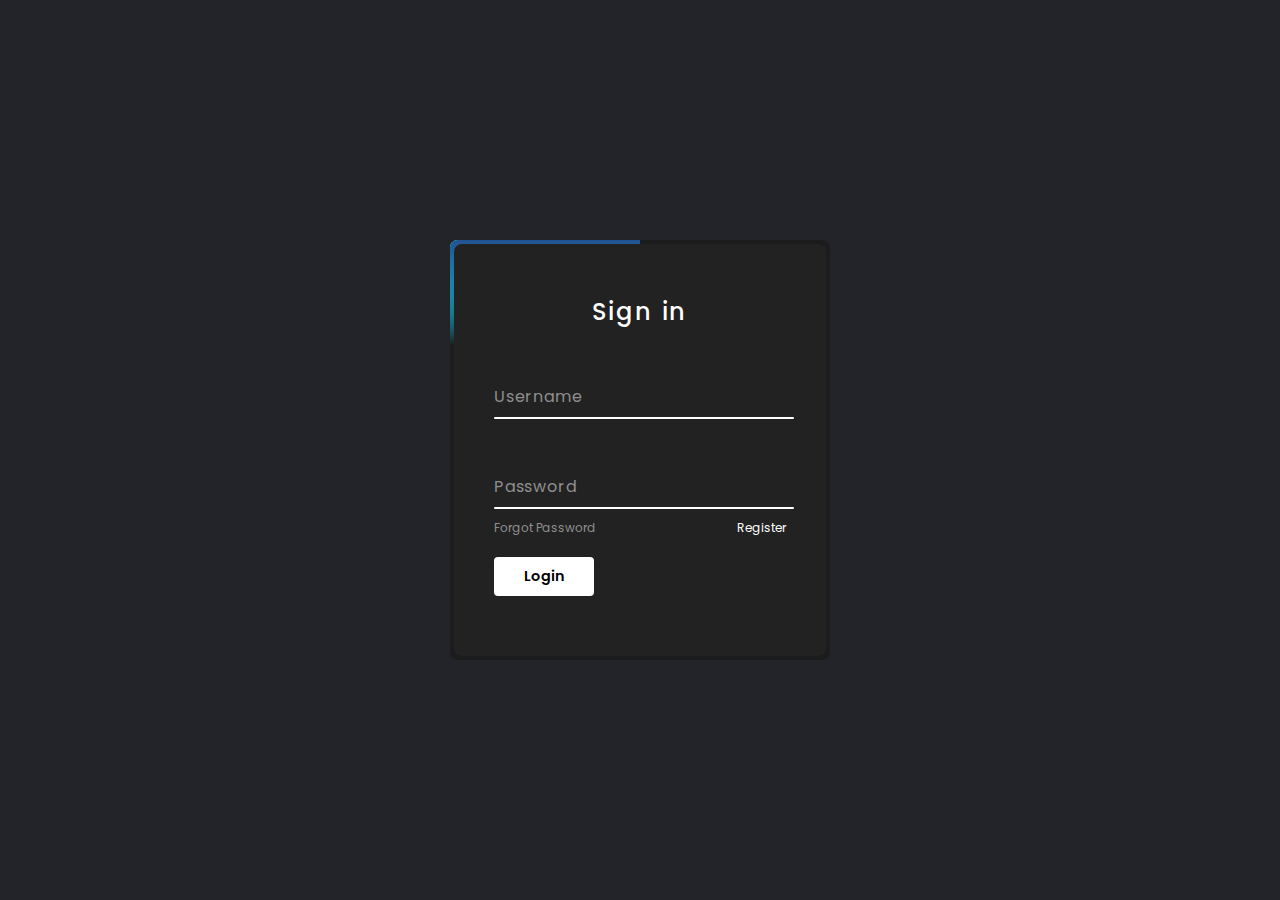
<file: index.html>
<!DOCTYPE html>
<html lang="en">
<head>
  <meta charset="UFT-8">
  <title>Final Project</title>
  <link rel="stylesheet" href="login.css">
</head>

<body>
  <div class="box">
    <span class="borderLine"></span>
    <form action="login.php" method="post">
      <h2>Sign in</h2>
      <div class="inputBox">
        <input type="text" required="required" name="username">
        <span>Username</span>
        <i></i>
      </div>
      <div class="inputBox">
        <input type="password" required="required" name="password">
        <span>Password</span>
        <i></i>
      </div>
      <div class="links">
        <a href="forgotpwd.html">Forgot Password</a>
        <a href="register.html">Register</a>
      </div>
      <input type="submit" value="Login">
    </form>
  </div>

</body>
</html>
</file>
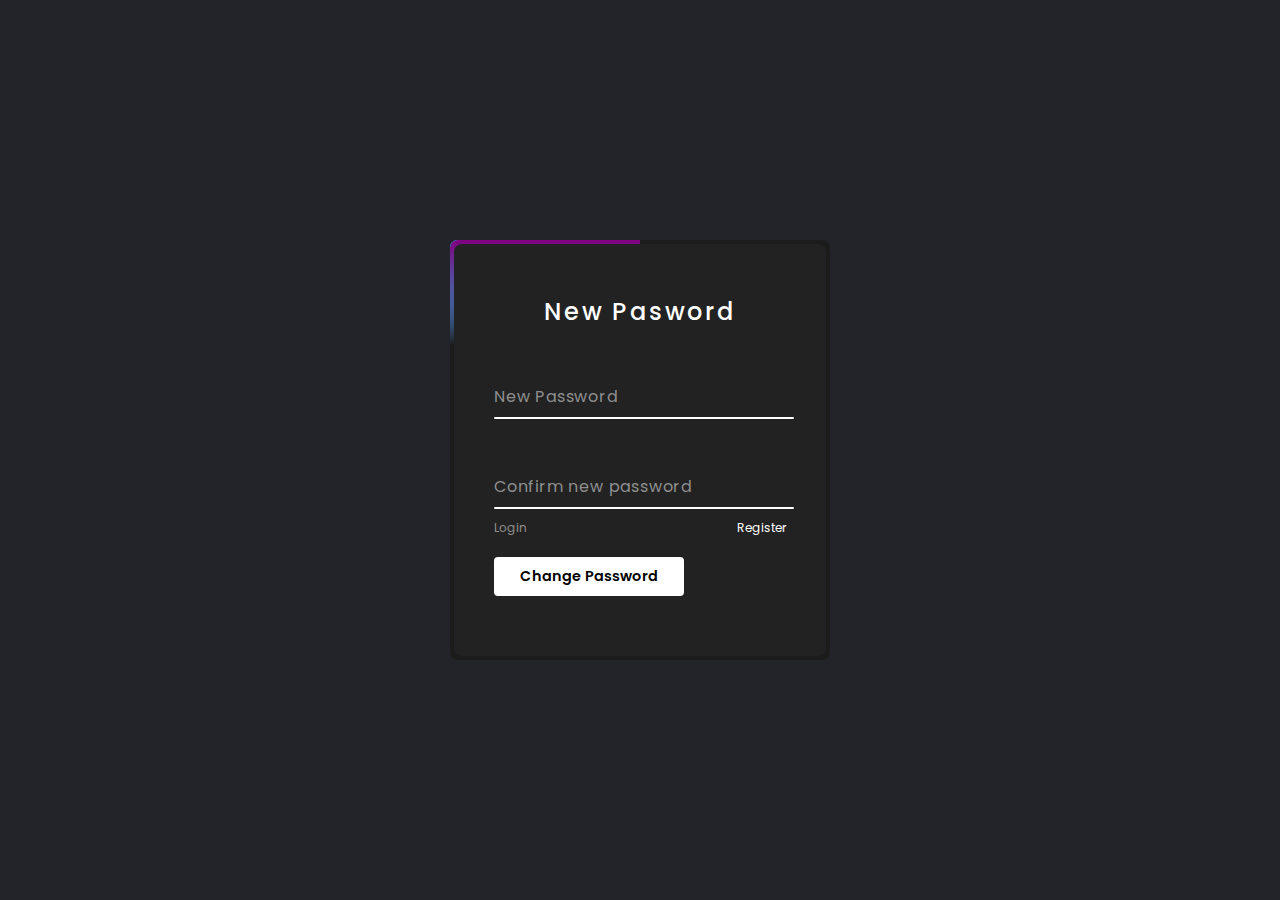
<file: forgotpwd.html>
<!DOCTYPE html>
<html lang="en">
<head>
  <meta charset="UFT-8">
  <title>Final Project</title>
  <link rel="stylesheet" href="forgotpwd.css">
</head>

<body>
  <div class="box">
    <span class="borderLine"></span>
    <form action="forgotpwd.php" method="post">
      <h2>New Pasword</h2>
      <div class="inputBox">
        <input type="password" required="required" name="new_password">
        <span>New Password</span>
        <i></i>
      </div>
      <div class="inputBox">
        <input type="password" required="required" name="confirm_new_password">
        <span>Confirm new password</span>
        <i></i>
      </div>
      <div class="links">
        <a href="index.html">Login</a>
        <a href="register.html">Register</a>
      </div>
      <input type="submit" value="Change Password">
    </form>
  </div>

</body>
</html>
</file>
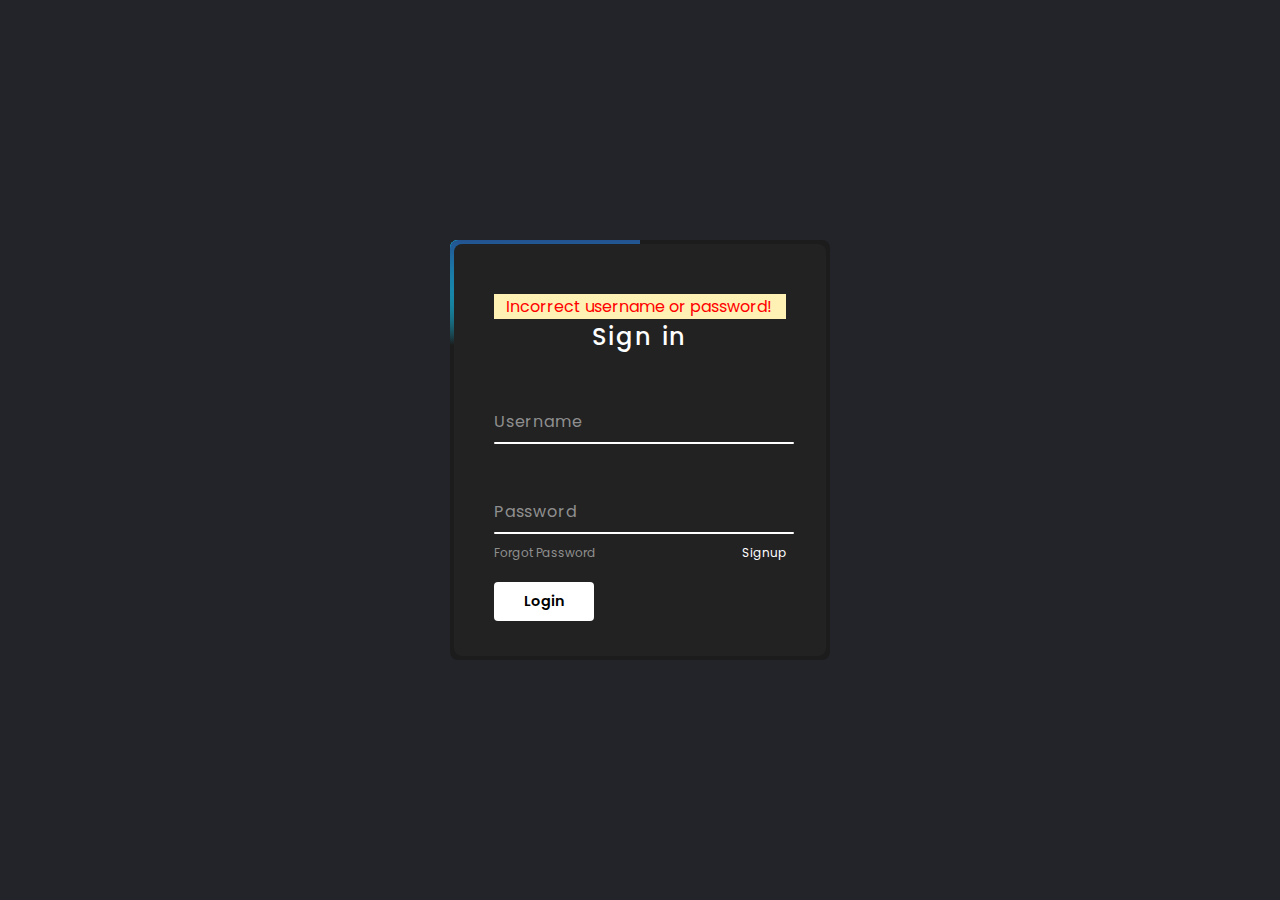
<file: inccorrect_credentials.html>
<!DOCTYPE html>
<html lang="en">
<head>
  <meta charset="UFT-8">
  <title>Final Project</title>
  <link rel="stylesheet" href="login.css">
</head>

<body>
  <div class="box">
    <span class="borderLine"></span>
    <form action="login.php" method="post">
      <p style="color: red; background-color:#fff0b3;border-corner: 4px; padding-left:12px;">Incorrect username or password! </p>
      <h2>Sign in</h2>
      <div class="inputBox">
        <input type="text" required="required" name="username">
        <span>Username</span>
        <i></i>
      </div>
      <div class="inputBox">
        <input type="password" required="required" name="password">
        <span>Password</span>
        <i></i>
      </div>
      <div class="links">
        <a href="forgotpwd.html">Forgot Password</a>
        <a href="register.html">Signup</a>
      </div>
      <input type="submit" value="Login">
    </form>
  </div>

</body>
</html>
</file>
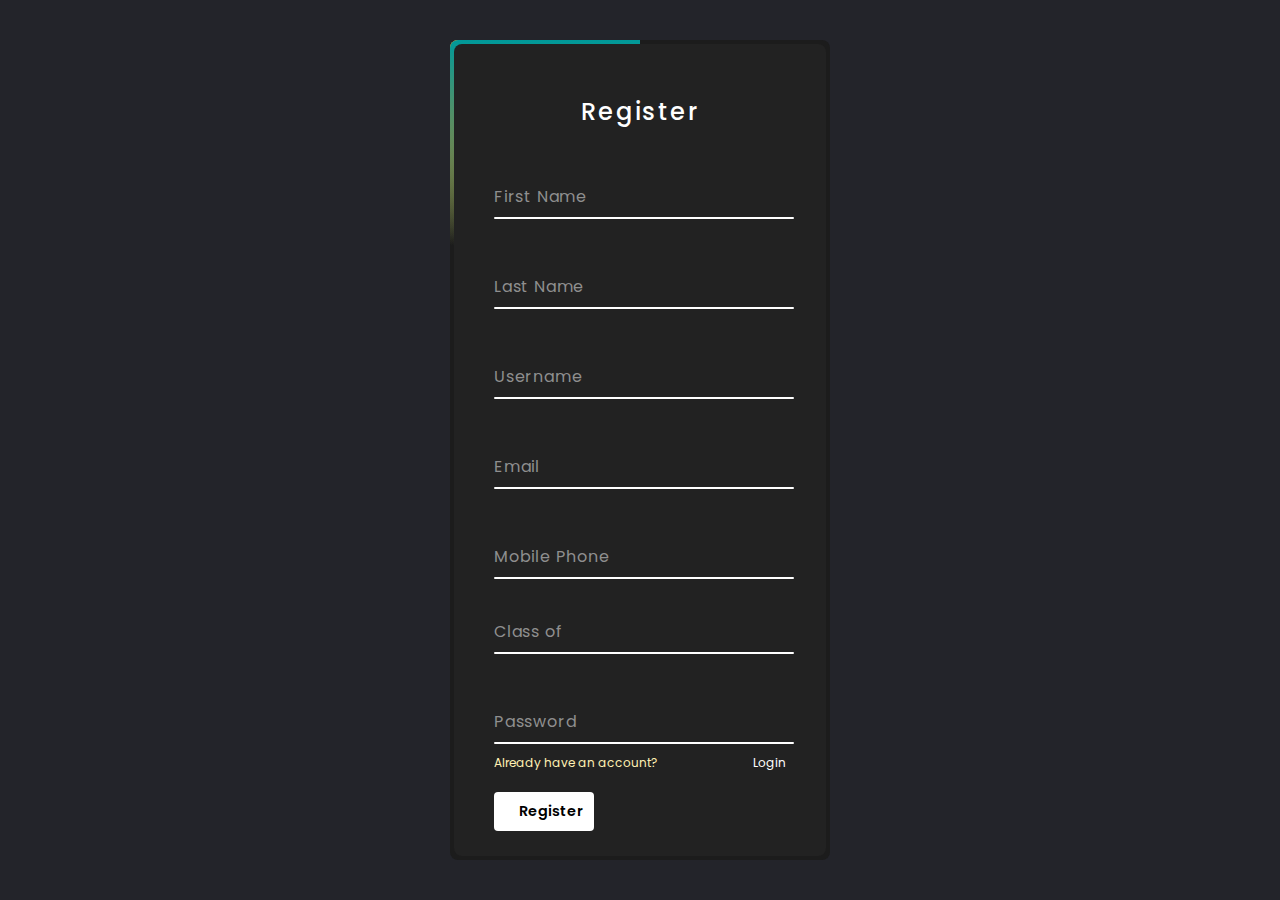
<file: register.html>
<!DOCTYPE html>
<html lang="en">
<head>
  <meta charset="UFT-8">
  <title>Final Project</title>
  <link rel="stylesheet" href="register.css">
</head>

<body>
  <div class="box">
    <span class="borderLine"></span>
    <form action="register.php" method="post">
      <h2>Register</h2>
      <div class="inputBox">
        <input type="text" required="required" name="first_name">
        <span>First Name</span>
        <i></i>
      </div>
      <div class="inputBox">
        <input type="text" required="required" name="last_name">
        <span>Last Name</span>
        <i></i>
      </div>
      <div class="inputBox">
        <input type="text" required="required" name="username">
        <span>Username</span>
        <i></i>
      </div>
      <div class="inputBox">
        <input type="email" required="required" name="email">
        <span>Email</span>
        <i></i>
      </div>
      <div class="inputBox">
        <input type="tel" name="phone" required="required">
        <span>Mobile Phone</span>
        <i></i>
      </div>
      <div class="inputBox" style="margin-top: 20px; color: #b2b2b3;">
        
        <input type="number" d="year" name="year" required="required">
        <span>Class of </span>
        <i></i>
      </div>
      <div class="inputBox">
        <input type="password" required="required" name="password">
        <span>Password</span>
        <i></i>
      </div>
      <div class="links">
        <p style="color: #fff0b3; font-size:12px; margin-top: 10px;">Already have an account?</p>
        <a href="index.html">Login</a>
      </div>
      <input type="submit" value="Register">
    </form>
  </div>

</body>
</html>
</file>
<file: login.css>
@import url('https://fonts.googleapis.com/css2?family=Poppins:wght@300;400;500;600;700;800;900&display=swap');
*
{
  margin: 0;
  padding: 0;
  font-family: 'Poppins', sans-serif;
  box-sizing: border-box;
}
body
{
  display: flex;
  justify-content: center;
  align-items: center;
  min-height: 100vh;
  background: #23242a;
}
.box
{
  position: relative;
  width: 380px;
  height: 420px;
  background: #1c1c1c;
  border-radius: 8px;
  overflow: hidden;
}
.box::before
{
  content: ' ';
  position: absolute;
  top: -50%;
  left: -50%;
  width: 380px;
  height: 420px;
  background: linear-gradient(0deg, transparent, transparent, #235391, #235391, #235391);
  z-index: 1;
  transform-origin: bottom right;
  animation: animate 6s linear infinite;
}
.box::after
{
  content: ' ';
  position: absolute;
  top: -50%;
  left: -50%;
  width: 380px;
  height: 420px;
  background: linear-gradient(0deg, transparent, transparent, #235391, #235391, #235391);
  z-index: 1;
  transform-origin: bottom right;
  animation: animate 6s linear infinite;
  animation-delay: -3s;
}
.borderLine
{
  position: absolute;
  top: 0;
  inset: 0;
}
.borderLine::before
{
  content: ' ';
  position: absolute;
  top: -50%;
  left: -50%;
  width: 380px;
  height: 420px;
  background: linear-gradient(0deg, transparent, transparent, #05e1e1, #05e1e1, #05e1e1 );
  z-index: 1;
  transform-origin: bottom right;
  animation: animate 6s linear infinite;
  animation-delay: -1.5s;
}
.borderLine::after
{
  content: ' ';
  position: absolute;
  top: -50%;
  left: -50%;
  width: 380px;
  height: 420px;
  background: linear-gradient(0deg, transparent, transparent,#05e1e1,#05e1e1,#05e1e1 );
  z-index: 1;
  transform-origin: bottom right;
  animation: animate 6s linear infinite;
  animation-delay: -4.5s;
}
@keyframes animate
{
  0%
  {
    transform: rotate(0deg);
  }
  100%
  {
    transform: rotate(360deg);
  }
}
.box form
{
  position: absolute;
  inset: 4px;
  background: #222;
  padding: 50px 40px;
  border-radius: 8px;
  z-index: 2;
  display: flex;
  flex-direction: column;
}
.box form h2
{
  color: #fff;
  font-weight: 500;
  text-align: center;
  letter-spacing: 0.1em;
}
.box form .inputBox
{
  position: relative;
  width: 300px;
  margin-top: 35px;
}
.box form .inputBox input
{
  position: relative;
  width: 100%;
  padding: 20px 10px 10px;
  background: transparent;
  outline: none;
  border: none;
  box-shadow: none;
  color: #23242a;
  font-size: 1em;
  letter-spacing: 0.05em;
  transition: 0.5s;
  z-index: 10;
}
.box form .inputBox span
{
  position: absolute;
  left: 0;
  padding: 20px 0px 10px;
  pointer-events: none;
  color: #8f8f8f;
  font-size: 1em;
  letter-spacing: 0.05em;
  transition: 0.5s;
}
.box form .inputBox input:valid ~ span,
.box form .inputBox input:focus ~ span
{
  color: #fff;
  font-size: 0.75em;
  transform: translateY(-34px);
}
.box form .inputBox i
{
  position: absolute;
  left: 0;
  bottom: 0;
  width: 100%;
  height: 2px;
  background: #fff;
  border-radius: 4px;
  overflow: hidden;
  transition: 0.5s;
  pointer-events: none;
}
.box form .inputBox input:valid ~ i,
.box form .inputBox input:focus ~ i
{
  height: 44px;
}
.box form .links
{
  display: flex;
  justify-content: space-between;
}
.box form .links a
{
  margin: 10px 0;
  font-size: 0.75em;
  color: #8f8f8f;
  text-decoration: none;
}
.box form .links a:hover,
.box form .links a:nth-child(2)
{
  color: #fff;
}
.box form input[type="submit"]
{
  border: none;
  outline: none;
  padding: 9px 25px;
  background: #fff;
  cursor: pointer;
  font-size: 0.9em;
  border-radius: 4px;
  font-weight: 600;
  width: 100px;
  margin-top: 10px;
}
.box form input[type="submit"]:active
{
  opacity: 0.8;
}
</file>
<file: forgotpwd.css>
@import url('https://fonts.googleapis.com/css2?family=Poppins:wght@300;400;500;600;700;800;900&display=swap');
*
{
  margin: 0;
  padding: 0;
  font-family: 'Poppins', sans-serif;
  box-sizing: border-box;
}
body
{
  display: flex;
  justify-content: center;
  align-items: center;
  min-height: 100vh;
  background: #23242a;
}
.box
{
  position: relative;
  width: 380px;
  height: 420px;
  background: #1c1c1c;
  border-radius: 8px;
  overflow: hidden;
}
.box::before
{
  content: ' ';
  position: absolute;
  top: -50%;
  left: -50%;
  width: 380px;
  height: 420px;
  background: linear-gradient(0deg, transparent, transparent, #800080, #800080, #800080);
  z-index: 1;
  transform-origin: bottom right;
  animation: animate 6s linear infinite;
}
.box::after
{
  content: ' ';
  position: absolute;
  top: -50%;
  left: -50%;
  width: 380px;
  height: 420px;
  background: linear-gradient(0deg, transparent, transparent, #800080, #800080, #800080);
  z-index: 1;
  transform-origin: bottom right;
  animation: animate 6s linear infinite;
  animation-delay: -3s;
}
.borderLine
{
  position: absolute;
  top: 0;
  inset: 0;
}
.borderLine::before
{
  content: ' ';
  position: absolute;
  top: -50%;
  left: -50%;
  width: 380px;
  height: 420px;
  background: linear-gradient(0deg, transparent, transparent, #05e1e1, #05e1e1, #05e1e1 );
  z-index: 1;
  transform-origin: bottom right;
  animation: animate 6s linear infinite;
  animation-delay: -1.5s;
}
.borderLine::after
{
  content: ' ';
  position: absolute;
  top: -50%;
  left: -50%;
  width: 380px;
  height: 420px;
  background: linear-gradient(0deg, transparent, transparent,#05e1e1,#05e1e1,#05e1e1 );
  z-index: 1;
  transform-origin: bottom right;
  animation: animate 6s linear infinite;
  animation-delay: -4.5s;
}
@keyframes animate
{
  0%
  {
    transform: rotate(0deg);
  }
  100%
  {
    transform: rotate(360deg);
  }
}
.box form
{
  position: absolute;
  inset: 4px;
  background: #222;
  padding: 50px 40px;
  border-radius: 8px;
  z-index: 2;
  display: flex;
  flex-direction: column;
}
.box form h2
{
  color: #fff;
  font-weight: 500;
  text-align: center;
  letter-spacing: 0.1em;
}
.box form .inputBox
{
  position: relative;
  width: 300px;
  margin-top: 35px;
}
.box form .inputBox input
{
  position: relative;
  width: 100%;
  padding: 20px 10px 10px;
  background: transparent;
  outline: none;
  border: none;
  box-shadow: none;
  color: #23242a;
  font-size: 1em;
  letter-spacing: 0.05em;
  transition: 0.5s;
  z-index: 10;
}
.box form .inputBox span
{
  position: absolute;
  left: 0;
  padding: 20px 0px 10px;
  pointer-events: none;
  color: #8f8f8f;
  font-size: 1em;
  letter-spacing: 0.05em;
  transition: 0.5s;
}
.box form .inputBox input:valid ~ span,
.box form .inputBox input:focus ~ span
{
  color: #fff;
  font-size: 0.75em;
  transform: translateY(-34px);
}
.box form .inputBox i
{
  position: absolute;
  left: 0;
  bottom: 0;
  width: 100%;
  height: 2px;
  background: #fff;
  border-radius: 4px;
  overflow: hidden;
  transition: 0.5s;
  pointer-events: none;
}
.box form .inputBox input:valid ~ i,
.box form .inputBox input:focus ~ i
{
  height: 44px;
}
.box form .links
{
  display: flex;
  justify-content: space-between;
}
.box form .links a
{
  margin: 10px 0;
  font-size: 0.75em;
  color: #8f8f8f;
  text-decoration: none;
}
.box form .links a:hover,
.box form .links a:nth-child(2)
{
  color: #fff;
}
.box form input[type="submit"]
{
  border: none;
  outline: none;
  padding: 9px 25px;
  background: #fff;
  cursor: pointer;
  font-size: 0.9em;
  border-radius: 4px;
  font-weight: 600;
  width: 190px;
  margin-top: 10px;
}
.box form input[type="submit"]:active
{
  opacity: 0.8;
}
</file>
<file: register.css>
@import url('https://fonts.googleapis.com/css2?family=Poppins:wght@300;400;500;600;700;800;900&display=swap');
*
{
  margin: 0;
  padding: 0;
  font-family: 'Poppins', sans-serif;
  box-sizing: border-box;
}
body
{
  display: flex;
  justify-content: center;
  align-items: center;
  min-height: 100vh;
  background: #23242a;
}
.box
{
  position: relative;
  width: 380px;
  height: 820px;
  background: #1c1c1c;
  border-radius: 8px;
  overflow: hidden;
}
.box::before
{
  content: ' ';
  position: absolute;
  top: -50%;
  left: -50%;
  width: 380px;
  height: 820px;
  background: linear-gradient(0deg, transparent, transparent, #009999, #009999, #009999);
  z-index: 1;
  transform-origin: bottom right;
  animation: animate 6s linear infinite;
}
.box::after
{
  content: ' ';
  position: absolute;
  top: -50%;
  left: -50%;
  width: 380px;
  height: 820px;
  background: linear-gradient(0deg, transparent, transparent, #009999, #009999, #009999);
  z-index: 1;
  transform-origin: bottom right;
  animation: animate 6s linear infinite;
  animation-delay: -3s;
}
.borderLine
{
  position: absolute;
  top: 0;
  inset: 0;
}
.borderLine::before
{
  content: ' ';
  position: absolute;
  top: -50%;
  left: -50%;
  width: 380px;
  height: 820px;
  background: linear-gradient(0deg, transparent, transparent, #ff8000, #ff8000, #ff8000 );
  z-index: 1;
  transform-origin: bottom right;
  animation: animate 6s linear infinite;
  animation-delay: -1.5s;
}
.borderLine::after
{
  content: ' ';
  position: absolute;
  top: -50%;
  left: -50%;
  width: 380px;
  height: 820px;
  background: linear-gradient(0deg, transparent, transparent,#ff8000,#ff8000,#ff8000 );
  z-index: 1;
  transform-origin: bottom right;
  animation: animate 6s linear infinite;
  animation-delay: -4.5s;
}
@keyframes animate
{
  0%
  {
    transform: rotate(0deg);
  }
  100%
  {
    transform: rotate(360deg);
  }
}
.box form
{
  position: absolute;
  inset: 4px;
  background: #222;
  padding: 50px 40px;
  border-radius: 8px;
  z-index: 2;
  display: flex;
  flex-direction: column;
}
.box form h2
{
  color: #fff;
  font-weight: 500;
  text-align: center;
  letter-spacing: 0.1em;
}
.box form .inputBox
{
  position: relative;
  width: 300px;
  margin-top: 35px;
}
.box form .inputBox input
{
  position: relative;
  width: 100%;
  padding: 20px 10px 10px;
  background: transparent;
  outline: none;
  border: none;
  box-shadow: none;
  color: #23242a;
  font-size: 1em;
  letter-spacing: 0.05em;
  transition: 0.5s;
  z-index: 10;
}
.box form .inputBox span
{
  position: absolute;
  left: 0;
  padding: 20px 0px 10px;
  pointer-events: none;
  color: #8f8f8f;
  font-size: 1em;
  letter-spacing: 0.05em;
  transition: 0.5s;
}
.box form .inputBox input:valid ~ span,
.box form .inputBox input:focus ~ span
{
  color: #fff;
  font-size: 0.75em;
  transform: translateY(-34px);
}
.box form .inputBox i
{
  position: absolute;
  left: 0;
  bottom: 0;
  width: 100%;
  height: 2px;
  background: #fff;
  border-radius: 4px;
  overflow: hidden;
  transition: 0.5s;
  pointer-events: none;
}
.box form .inputBox input:valid ~ i,
.box form .inputBox input:focus ~ i
{
  height: 44px;
}
.box form .links
{
  display: flex;
  justify-content: space-between;
}
.box form .links a
{
  margin: 10px 0;
  font-size: 0.75em;
  color: #8f8f8f;
  text-decoration: none;
}
.box form .links a:hover,
.box form .links a:nth-child(2)
{
  color: #fff;
}
.box form input[type="submit"]
{
  border: none;
  outline: none;
  padding: 9px 25px;
  background: #fff;
  cursor: pointer;
  font-size: 0.9em;
  border-radius: 4px;
  font-weight: 600;
  width: 100px;
  margin-top: 10px;
}
.box form input[type="submit"]:active
{
  opacity: 0.8;
}
</file>
